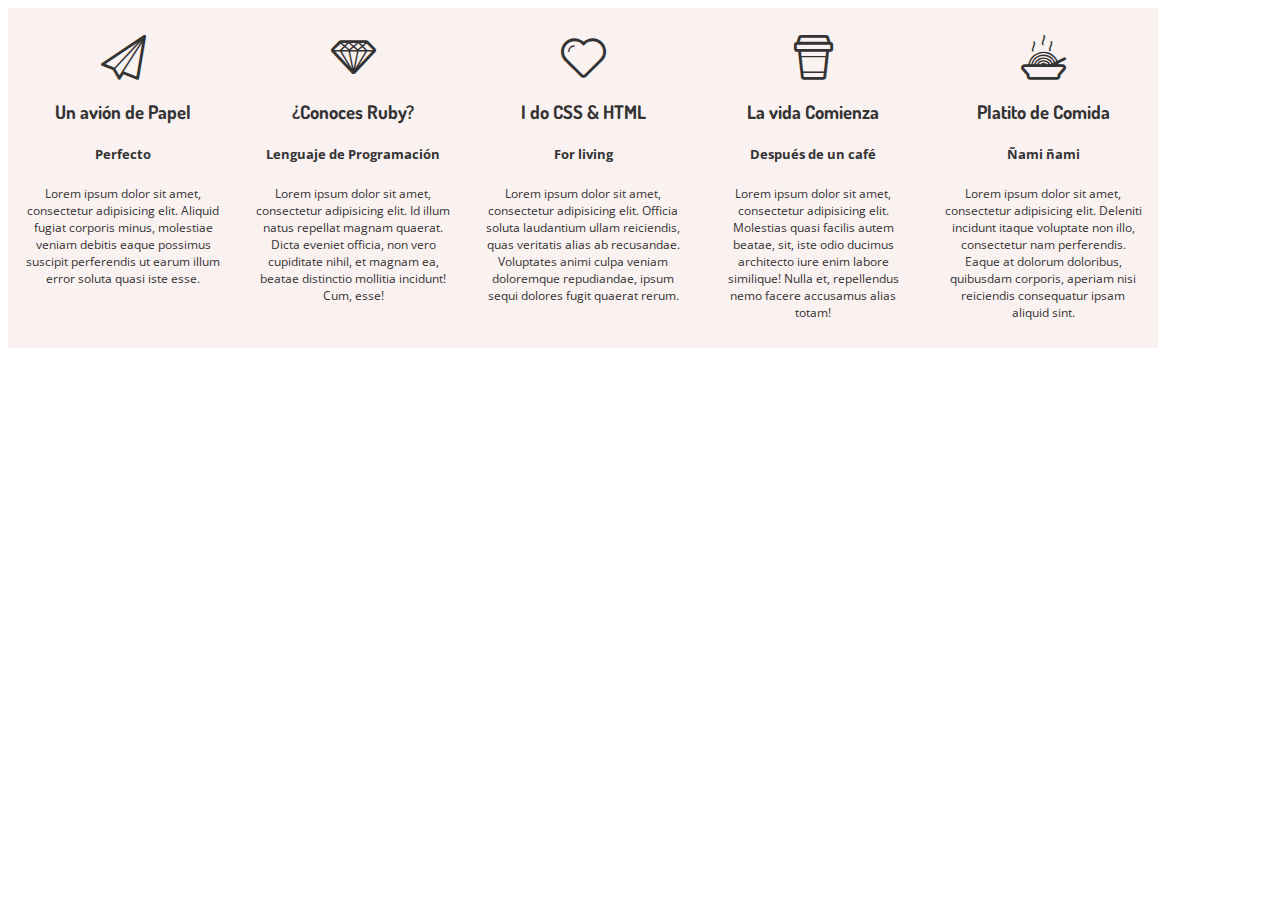
<file: index.html>
<!DOCTYPE html>
<html lang="en">
<head>
	<meta charset="UTF-8">
	<title>Menú horizontal</title>
	<link href="https://fonts.googleapis.com/css?family=Dosis|Open+Sans" rel="stylesheet">
    <link rel="stylesheet" href="icomoon/style.css">
	<link rel="stylesheet" href="style.css">

</head>
<body>
	<nav>
		<div><p><span class="icon-paperplane"></span></p>
			<h3>Un avión de Papel</h3>
			<h5>Perfecto</h5>
			<p>Lorem ipsum dolor sit amet, consectetur adipisicing elit. Aliquid fugiat corporis minus, molestiae 	veniam debitis eaque possimus suscipit perferendis ut earum illum error soluta quasi iste esse.</p>
		</div>

		<div><p><span class="icon-diamond"></span></p>
			<h3>¿Conoces Ruby?</h3>
			<h5>Lenguaje de Programación</h5>
			<p>Lorem ipsum dolor sit amet, consectetur adipisicing elit. Id illum natus repellat magnam quaerat. Dicta eveniet officia, non vero cupiditate nihil, et magnam ea, beatae distinctio mollitia incidunt! Cum, esse!</p>
		</div>

		<div><p><span class="icon-heart"></span></p>
			<h3>I do CSS & HTML</h3>
			<h5>For living</h5>
			<p>Lorem ipsum dolor sit amet, consectetur adipisicing elit. Officia soluta laudantium ullam reiciendis, quas veritatis alias ab recusandae. Voluptates animi culpa veniam doloremque repudiandae, ipsum sequi dolores fugit quaerat rerum.</p>
 
		</div>

		<div>
			<p><span class="icon-cup"></span></p>
			<h3>La vida Comienza</h3>
			<h5>Después de un café</h5>
			<p>Lorem ipsum dolor sit amet, consectetur adipisicing elit. Molestias quasi facilis autem beatae, sit, iste odio ducimus architecto iure enim labore similique! Nulla et, repellendus nemo facere accusamus alias totam!</p>
		</div>

		<div>
			<p><span class="icon-food"></span></p>
				<h3>Platito de Comida</h3>
				<h5>Ñami ñami</h5>
				<p>Lorem ipsum dolor sit amet, consectetur adipisicing elit. Deleniti incidunt itaque voluptate non illo, consectetur nam perferendis. Eaque at dolorum doloribus, quibusdam corporis, aperiam nisi reiciendis consequatur ipsam aliquid sint.</p>
			</div>

	</nav>
</body>
</html>
</file>
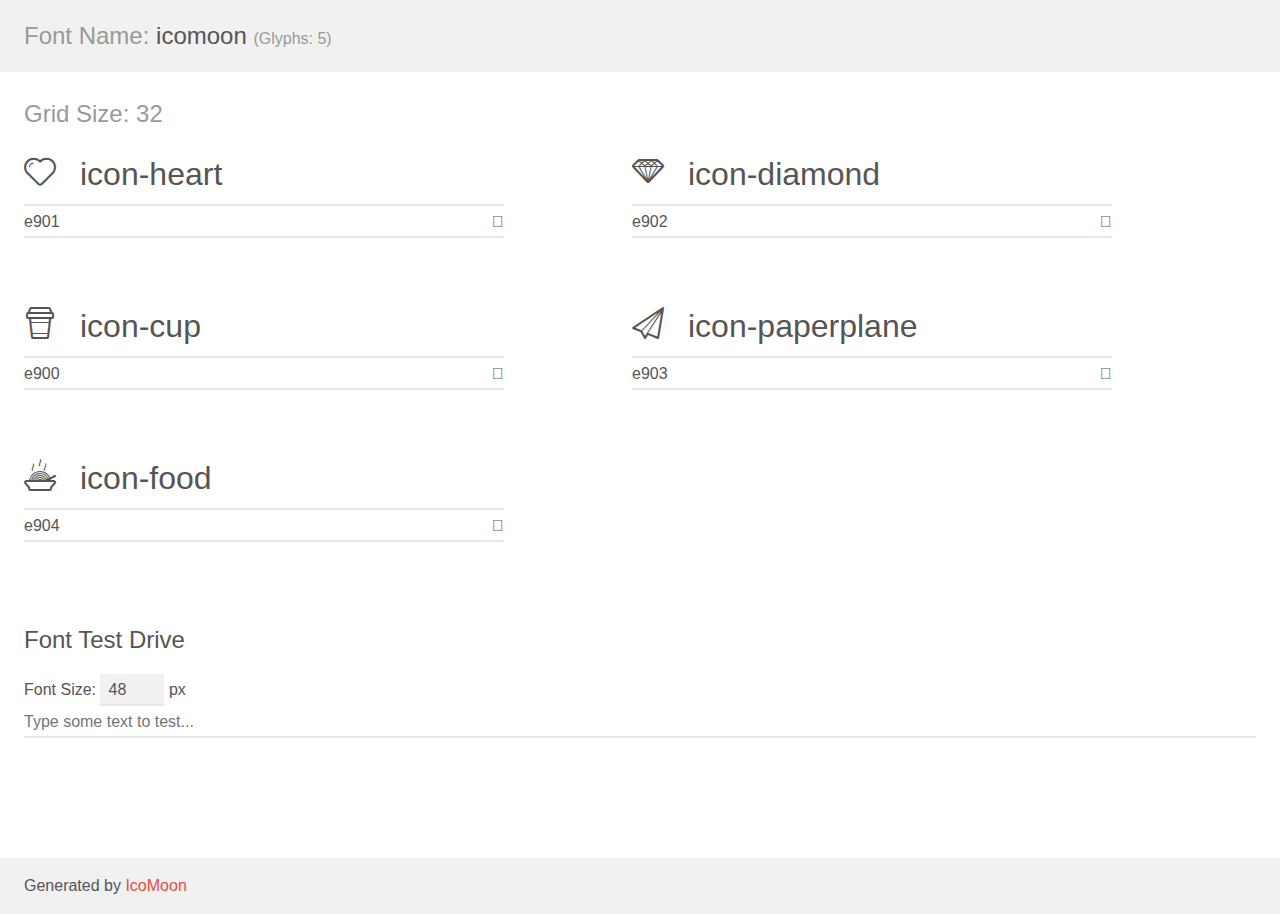
<file: icomoon/demo.html>
<!doctype html>
<html>
<head>
    <meta charset="utf-8">
    <title>IcoMoon Demo</title>
    <meta name="description" content="An Icon Font Generated By IcoMoon.io">
    <meta name="viewport" content="width=device-width, initial-scale=1">
    <link rel="stylesheet" href="demo-files/demo.css">
    <link rel="stylesheet" href="style.css"></head>
<body>
    <div class="bgc1 clearfix">
        <h1 class="mhmm mvm"><span class="fgc1">Font Name:</span> icomoon <small class="fgc1">(Glyphs:&nbsp;5)</small></h1>
    </div>
    <div class="clearfix mhl ptl">
        <h1 class="mvm mtn fgc1">Grid Size: 32</h1>
        <div class="glyph fs1">
            <div class="clearfix bshadow0 pbs">
                <span class="icon-heart">
                
                </span>
                <span class="mls"> icon-heart</span>
            </div>
            <fieldset class="fs0 size1of1 clearfix hidden-false">
                <input type="text" readonly value="e901" class="unit size1of2" />
                <input type="text" maxlength="1" readonly value="&#xe901;" class="unitRight size1of2 talign-right" />
            </fieldset>
            <div class="fs0 bshadow0 clearfix hidden-true">
                <span class="unit pvs fgc1">liga: </span>
                <input type="text" readonly value="" class="liga unitRight" />
            </div>
        </div>
        <div class="glyph fs1">
            <div class="clearfix bshadow0 pbs">
                <span class="icon-diamond">
                
                </span>
                <span class="mls"> icon-diamond</span>
            </div>
            <fieldset class="fs0 size1of1 clearfix hidden-false">
                <input type="text" readonly value="e902" class="unit size1of2" />
                <input type="text" maxlength="1" readonly value="&#xe902;" class="unitRight size1of2 talign-right" />
            </fieldset>
            <div class="fs0 bshadow0 clearfix hidden-true">
                <span class="unit pvs fgc1">liga: </span>
                <input type="text" readonly value="" class="liga unitRight" />
            </div>
        </div>
        <div class="glyph fs1">
            <div class="clearfix bshadow0 pbs">
                <span class="icon-cup">
                
                </span>
                <span class="mls"> icon-cup</span>
            </div>
            <fieldset class="fs0 size1of1 clearfix hidden-false">
                <input type="text" readonly value="e900" class="unit size1of2" />
                <input type="text" maxlength="1" readonly value="&#xe900;" class="unitRight size1of2 talign-right" />
            </fieldset>
            <div class="fs0 bshadow0 clearfix hidden-true">
                <span class="unit pvs fgc1">liga: </span>
                <input type="text" readonly value="" class="liga unitRight" />
            </div>
        </div>
        <div class="glyph fs1">
            <div class="clearfix bshadow0 pbs">
                <span class="icon-paperplane">
                
                </span>
                <span class="mls"> icon-paperplane</span>
            </div>
            <fieldset class="fs0 size1of1 clearfix hidden-false">
                <input type="text" readonly value="e903" class="unit size1of2" />
                <input type="text" maxlength="1" readonly value="&#xe903;" class="unitRight size1of2 talign-right" />
            </fieldset>
            <div class="fs0 bshadow0 clearfix hidden-true">
                <span class="unit pvs fgc1">liga: </span>
                <input type="text" readonly value="" class="liga unitRight" />
            </div>
        </div>
        <div class="glyph fs1">
            <div class="clearfix bshadow0 pbs">
                <span class="icon-food">
                
                </span>
                <span class="mls"> icon-food</span>
            </div>
            <fieldset class="fs0 size1of1 clearfix hidden-false">
                <input type="text" readonly value="e904" class="unit size1of2" />
                <input type="text" maxlength="1" readonly value="&#xe904;" class="unitRight size1of2 talign-right" />
            </fieldset>
            <div class="fs0 bshadow0 clearfix hidden-true">
                <span class="unit pvs fgc1">liga: </span>
                <input type="text" readonly value="" class="liga unitRight" />
            </div>
        </div>
    </div>

    <!--[if gt IE 8]><!-->
    <div class="mhl clearfix mbl">
        <h1>Font Test Drive</h1>
        <label>
            Font Size: <input id="fontSize" type="number" class="textbox0 mbm"
            min="8" value="48" />
            px
        </label>
        <input id="testText" type="text" class="phl size1of1 mvl"
        placeholder="Type some text to test..." value=""/>
        <div id="testDrive" class="icon-">&nbsp;
        </div>
    </div>
    <!--<![endif]-->
    <div class="bgc1 clearfix">
        <p class="mhl">Generated by <a href="https://icomoon.io/app">IcoMoon</a></p>
    </div>

    <script src="demo-files/demo.js"></script>
</body>
</html>
</file>
<file: icomoon/style.css>
@font-face {
  font-family: 'icomoon';
  src:  url('fonts/icomoon.eot?lcbtzw');
  src:  url('fonts/icomoon.eot?lcbtzw#iefix') format('embedded-opentype'),
    url('fonts/icomoon.ttf?lcbtzw') format('truetype'),
    url('fonts/icomoon.woff?lcbtzw') format('woff'),
    url('fonts/icomoon.svg?lcbtzw#icomoon') format('svg');
  font-weight: normal;
  font-style: normal;
}

[class^="icon-"], [class*=" icon-"] {
  /* use !important to prevent issues with browser extensions that change fonts */
  font-family: 'icomoon' !important;
  speak: none;
  font-style: normal;
  font-weight: normal;
  font-variant: normal;
  text-transform: none;
  line-height: 1;

  /* Better Font Rendering =========== */
  -webkit-font-smoothing: antialiased;
  -moz-osx-font-smoothing: grayscale;
}

.icon-heart:before {
  content: "\e901";
}
.icon-diamond:before {
  content: "\e902";
}
.icon-cup:before {
  content: "\e900";
}
.icon-paperplane:before {
  content: "\e903";
}
.icon-food:before {
  content: "\e904";
}
</file>
<file: style.css>
body{
	font-family: 'Open Sans', sans-serif;
}

h3{
   font-family: 'Dosis', cursive;	
}

div{
 background-color:#FAF1F1; 
 color:#333; 	
 width: 200px;
 height: 310px; 
 float: left;
 text-align: center;
 padding:15px;
 }

div:hover{
  background: #333; 
  font-size:15px;
  color: #fff; 
  width: 200px;
 height: 315px;
 border-radius: 40px; 
 padding: 15px;
 }

 div:hover span{           
 color:skyblue; 	
 font-size:60px;
}

 p{
 font-size: 12px;
 }

.icon-paperplane{
 color:#333;
 font-size: 45px;
}

.icon-diamond{
 color:#333;
 font-size: 45px; 
}

.icon-heart{
 color:#333;
 font-size: 45px;	
}

.icon-cup{
  color:#333;
 font-size: 45px;
}

.icon-food{
 color:#333;
 font-size: 45px; 
}
</file>
<file: icomoon/demo-files/demo.css>
body {
  padding: 0;
  margin: 0;
  font-family: sans-serif;
  font-size: 1em;
  line-height: 1.5;
  color: #555;
  background: #fff;
}
h1 {
  font-size: 1.5em;
  font-weight: normal;
}
small {
  font-size: .66666667em;
}
a {
  color: #e74c3c;
  text-decoration: none;
}
a:hover, a:focus {
  box-shadow: 0 1px #e74c3c;
}
.bshadow0, input {
  box-shadow: inset 0 -2px #e7e7e7;
}
input:hover {
  box-shadow: inset 0 -2px #ccc;
}
input, fieldset {
  font-family: sans-serif;
  font-size: 1em;
  margin: 0;
  padding: 0;
  border: 0;
}
input {
  color: inherit;
  line-height: 1.5;
  height: 1.5em;
  padding: .25em 0;
}
input:focus {
  outline: none;
  box-shadow: inset 0 -2px #449fdb;
}
.glyph {
  font-size: 16px;
  width: 15em;
  padding-bottom: 1em;
  margin-right: 4em;
  margin-bottom: 1em;
  float: left;
  overflow: hidden;
}
.liga {
  width: 80%;
  width: calc(100% - 2.5em);
}
.talign-right {
  text-align: right;
}
.talign-center {
  text-align: center;
}
.bgc1 {
  background: #f1f1f1;
}
.fgc1 {
  color: #999;
}
.fgc0 {
  color: #000;
}
p {
  margin-top: 1em;
  margin-bottom: 1em;
}
.mvm {
  margin-top: .75em;
  margin-bottom: .75em;
}
.mtn {
  margin-top: 0;
}
.mtl, .mal {
  margin-top: 1.5em;
}
.mbl, .mal {
  margin-bottom: 1.5em;
}
.mal, .mhl {
  margin-left: 1.5em;
  margin-right: 1.5em;
}
.mhmm {
  margin-left: 1em;
  margin-right: 1em;
}
.mls {
  margin-left: .25em;
}
.ptl {
  padding-top: 1.5em;
}
.pbs, .pvs {
  padding-bottom: .25em;
}
.pvs, .pts {
  padding-top: .25em;
}
.unit {
  float: left;
}
.unitRight {
  float: right;
}
.size1of2 {
  width: 50%;
}
.size1of1 {
  width: 100%;
}
.clearfix:before, .clearfix:after {
  content: " ";
  display: table;
}
.clearfix:after {
  clear: both;
}
.hidden-true {
  display: none;
}
.textbox0 {
  width: 3em;
  background: #f1f1f1;
  padding: .25em .5em;
  line-height: 1.5;
  height: 1.5em;
}
#testDrive {
  display: block;
  padding-top: 24px;
  line-height: 1.5;
}
.fs0 {
  font-size: 16px;
}
.fs1 {
  font-size: 32px;
}
</file>
